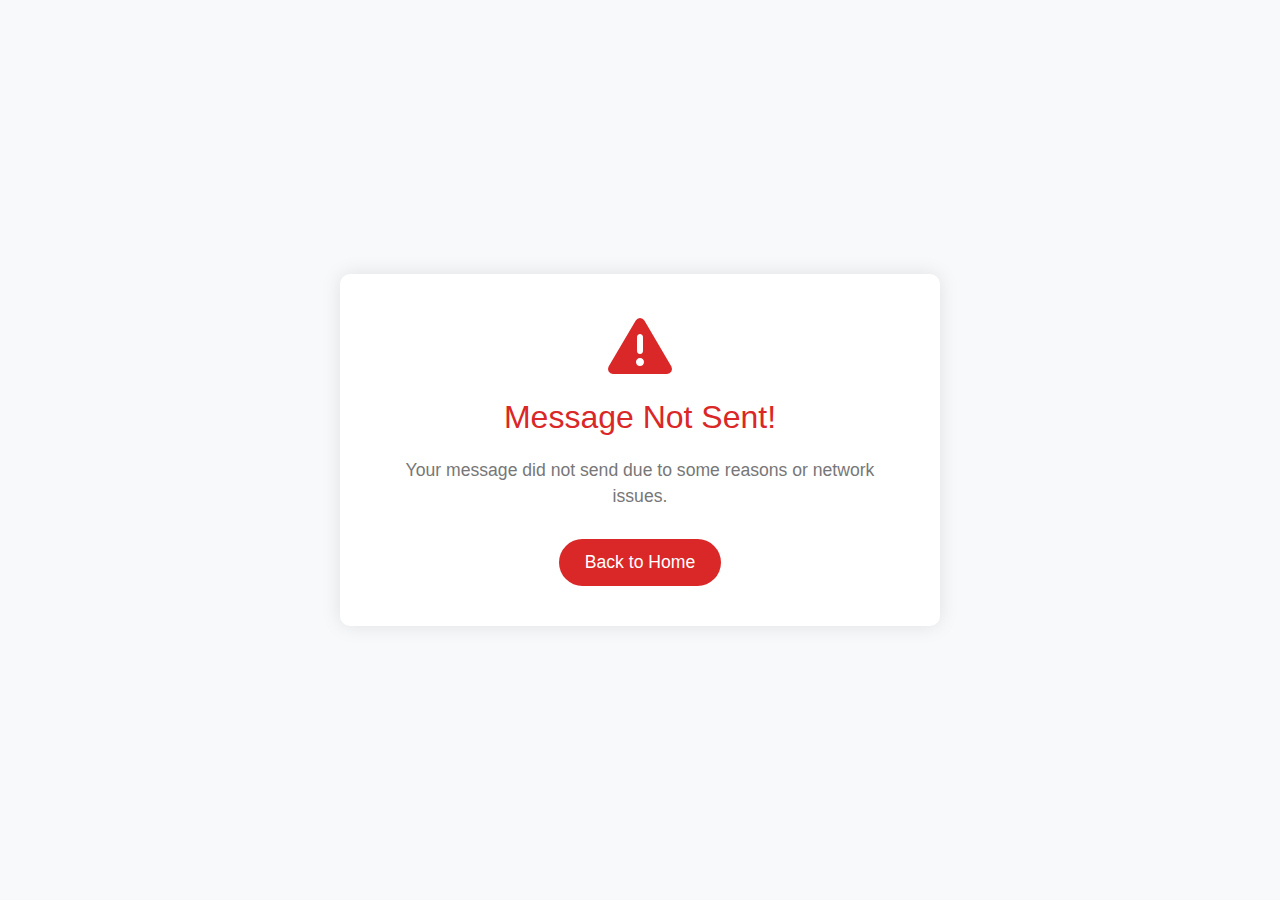
<file: message-not-sent.html>
<!DOCTYPE html>
<html lang="en">

<head>
    <meta charset="UTF-8">
    <meta name="viewport" content="width=device-width, initial-scale=1.0">
    <title>Message Not Sent</title>
    <!-- Bootstrap CSS -->
    <link href="https://cdn.jsdelivr.net/npm/bootstrap@5.3.0/dist/css/bootstrap.min.css" rel="stylesheet">
    <!-- Font Awesome -->
    <link rel="stylesheet" href="https://cdnjs.cloudflare.com/ajax/libs/font-awesome/6.6.0/css/all.min.css">
    <!-- Custom CSS -->
    <style>
        body {
            font-family: Arial, sans-serif;
            background-color: #f8f9fa;
            margin: 0;
            padding: 0;
            display: flex;
            align-items: center;
            justify-content: center;
            height: 100vh;
        }

        .not-sent-container {
            background: white;
            padding: 40px;
            border-radius: 10px;
            box-shadow: 0px 0px 20px rgba(0, 0, 0, 0.1);
            text-align: center;
            max-width: 600px;
        }

        .not-sent-container h1 {
            font-size: 2rem;
            margin-bottom: 20px;
            color: #da2727;
        }

        .not-sent-container p {
            font-size: 1.1rem;
            margin-bottom: 30px;
            color: #777;
        }

        .not-sent-container .btn-home {
            background-color: #da2727;
            color: white;
            padding: 9px 25px;
            border-radius: 50px;
            font-size: 1.1rem;
            transition: 0.3s;
        }

        .not-sent-container .btn-home:hover {
            background-color: #8b0101;
            text-decoration: none;
        }

        .not-sent-container i {
            color: #da2727;
            font-size: 4rem;
            margin-bottom: 20px;
        }
    </style>
</head>

<body>

    <div class="not-sent-container">
        <i class="fa-solid fa-triangle-exclamation"></i>
        <h1>Message Not Sent!</h1>
        <p>
            Your message did not send due to some reasons or network issues.
        </p>
        <a href="index.html" class="btn btn-home">Back to Home</a>
        <!-- <button class="btn btn-home" onclick="refreshPage()">Resend</button> -->
    </div>

    <!-- Bootstrap JS -->
    <script src="https://cdn.jsdelivr.net/npm/bootstrap@5.3.0/dist/js/bootstrap.bundle.min.js"></script>

    <!-- Reload Page -->
    <script>
        function refreshPage() {
            window.location.reload();
        }
    </script>
</body>

</html>
</file>
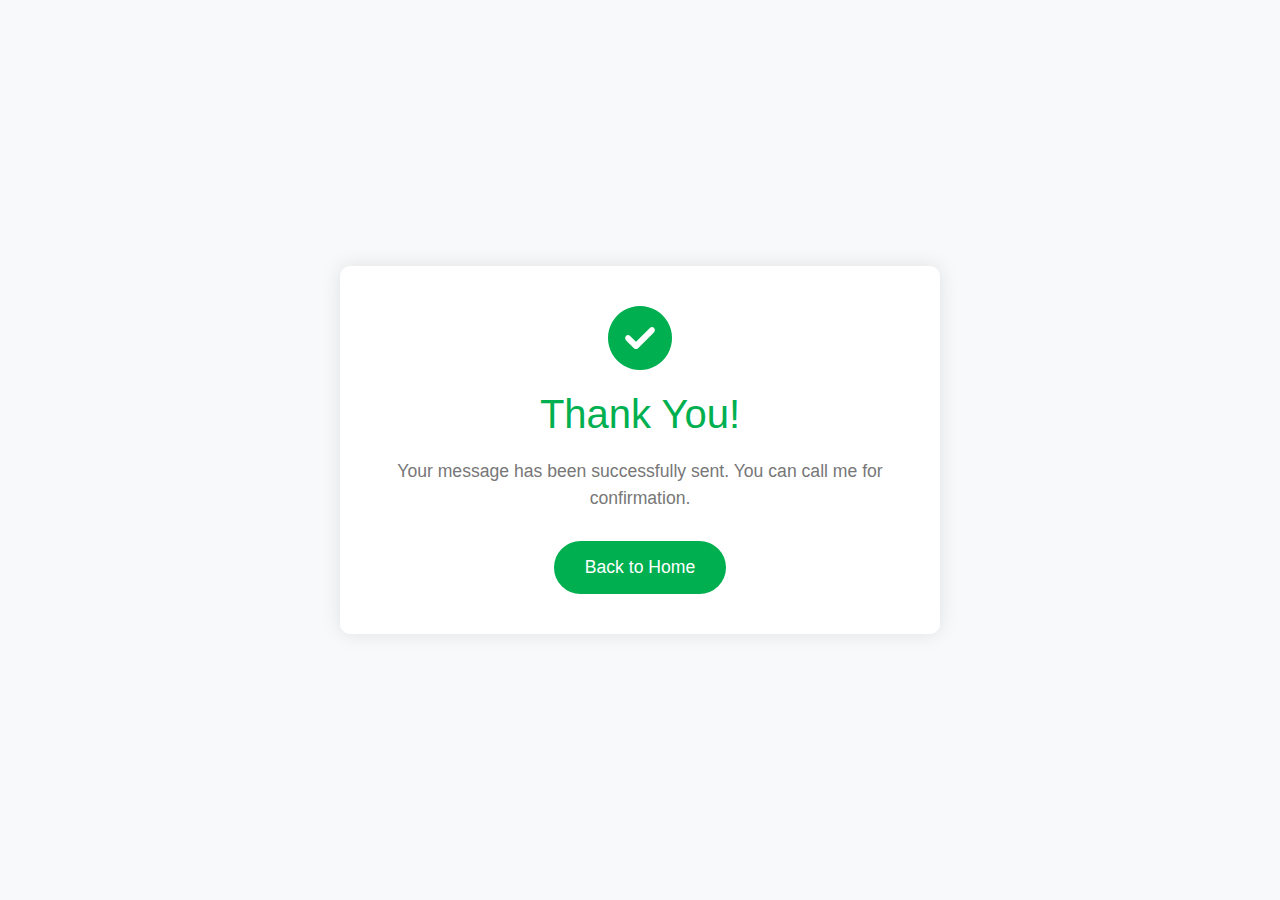
<file: thank-you.html>
<!DOCTYPE html>
<html lang="en">

<head>
    <meta charset="UTF-8">
    <meta name="viewport" content="width=device-width, initial-scale=1.0">
    <title>Thank You!</title>
    <!-- Bootstrap CSS -->
    <link href="https://cdn.jsdelivr.net/npm/bootstrap@5.3.0/dist/css/bootstrap.min.css" rel="stylesheet">
    <!-- Font Awesome -->
    <link rel="stylesheet" href="https://cdnjs.cloudflare.com/ajax/libs/font-awesome/6.6.0/css/all.min.css">
    <!-- Custom CSS -->
    <style>
        body {
            font-family: Arial, sans-serif;
            background-color: #f8f9fa;
            margin: 0;
            padding: 0;
            display: flex;
            align-items: center;
            justify-content: center;
            height: 100vh;
        }

        .thank-you-container {
            background: white;
            padding: 40px;
            border-radius: 10px;
            box-shadow: 0px 0px 20px rgba(0, 0, 0, 0.1);
            text-align: center;
            max-width: 600px;
        }

        .thank-you-container h1 {
            font-size: 2.5rem;
            margin-bottom: 20px;
            color: #00b050;
        }

        .thank-you-container p {
            font-size: 1.1rem;
            margin-bottom: 30px;
            color: #777;
        }

        .thank-you-container .btn-home {
            background-color: #00b050;
            color: white;
            padding: 12px 30px;
            border-radius: 50px;
            font-size: 1.1rem;
            transition: 0.3s;
            text-decoration: none;
        }

        .thank-you-container .btn-home:hover {
            background-color: #00833b;
            text-decoration: none;
        }

        .thank-you-container i {
            color: #00b050;
            font-size: 4rem;
            margin-bottom: 20px;
        }
    </style>
</head>

<body>

    <div class="thank-you-container">
        <i class="fas fa-check-circle"></i>
        <h1>Thank You!</h1>
        <p>Your message has been successfully sent. You can call me for confirmation.</p>
        <a href="index.html" class="btn btn-home">Back to Home</a>
    </div>

    <!-- Bootstrap JS -->
    <script src="https://cdn.jsdelivr.net/npm/bootstrap@5.3.0/dist/js/bootstrap.bundle.min.js"></script>
</body>

</html>
</file>
